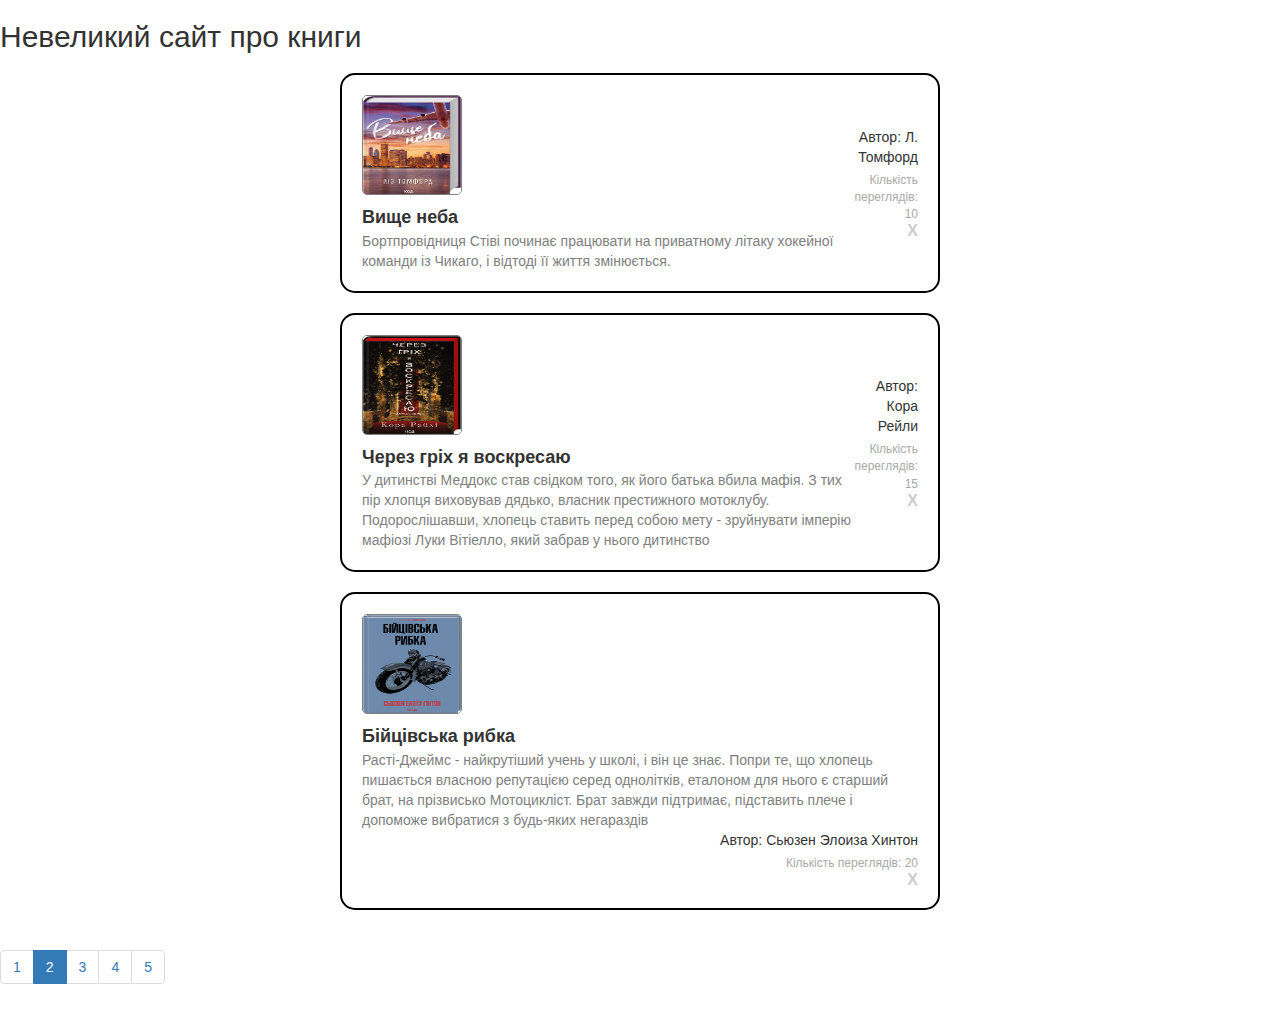
<file: index.html>
<!DOCTYPE html>
<html lang="en">
<head>

    <!-- Latest compiled and minified CSS -->
    <link rel="stylesheet" href="https://maxcdn.bootstrapcdn.com/bootstrap/3.4.1/css/bootstrap.min.css">

    <!-- jQuery library -->
    <script src="https://ajax.googleapis.com/ajax/libs/jquery/3.7.1/jquery.min.js"></script>

    <!-- Latest compiled JavaScript -->
    <script src="https://maxcdn.bootstrapcdn.com/bootstrap/3.4.1/js/bootstrap.min.js"></script>

    <article>
        <header>
            <h2>Невеликий сайт про книги</h2>
        </header>
    </article>
    <meta charset="UTF-8">
    <meta name="viewport" content="width=device-width, initial-scale=1.0">
    <title></title>
    <link rel="stylesheet" href="./style.css">
</head>
<body>

<!-- Перша форма -->
<div class="card">
    <div class="left">
        <img src="./image/one.jpg" alt="Картинка">
        <div class="title">Вище неба</div>
        <div class="description">Бортпровідниця Стіві починає працювати на приватному літаку хокейної команди із Чикаго, і відтоді її життя
            змінюється.
        </div>
    </div>
    <div class="right">
        <div class="author">Автор: Л. Томфорд</div>
        <div class="views">Кількість переглядів: 10</div>
        <div class="close">X</div>
    </div>
</div>
<!-- Друга форма -->
<div class="card">
    <div class="left">
        <img src="./image/two.jpg" alt="Картинка">
        <div class="title">Через гріх я воскресаю</div>
        <div class="description">У дитинстві Меддокс став свідком того, як його батька вбила мафія. З тих пір хлопця виховував дядько,
            власник престижного мотоклубу. Подорослішавши, хлопець ставить перед собою мету - зруйнувати імперію мафіозі Луки Вітіелло, який
            забрав у нього дитинство
        </div>
    </div>
    <div class="right">
        <div class="author">Автор: Кора Рейли</div>
        <div class="views">Кількість переглядів: 15</div>
        <div class="close">X</div>
    </div>
</div>
<!-- Третя форма -->
<div class="card">
    <div class="left">
        <img src="./image/three.jpg" alt="Картинка">
        <div class="title">Бійцівська рибка</div>
        <div class="description">Расті-Джеймс - найкрутіший учень у школі, і він це знає. Попри те, що хлопець пишається власною репутацією
            серед однолітків, еталоном для нього є старший брат, на прізвисько Мотоцикліст. Брат завжди підтримає, підставить плече і
            допоможе вибратися з будь-яких негараздів
        </div>
        <div class="right">
            <div class="author">Автор: Сьюзен Элоиза Хинтон</div>
            <div class="views">Кількість переглядів: 20</div>
            <div class="close">X</div>
        </div>
    </div>
</div>

<ul class="pagination">
    <li><a href="#">1</a></li>
    <li class="active"><a href="#">2</a></li>
    <li><a href="#">3</a></li>
    <li><a href="#">4</a></li>
    <li><a href="#">5</a></li>
</ul>
</body>
</html>
</file>
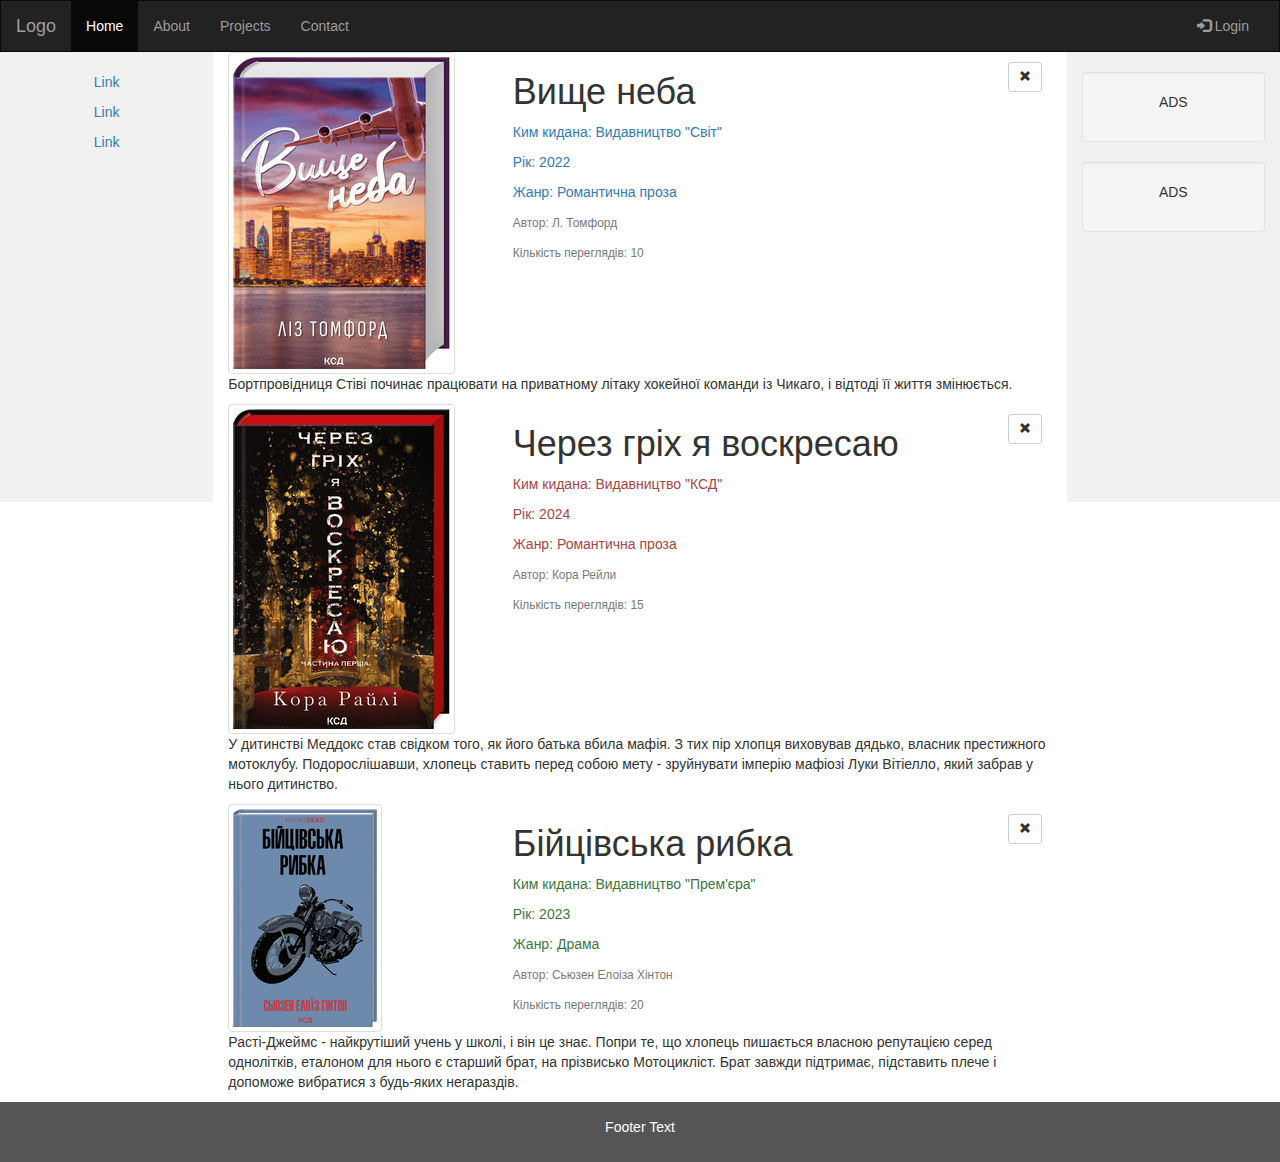
<file: Untitled-23.html>
<!DOCTYPE html>
<html lang="en">
<head>
    <title>Bootstrap Example</title>
    <meta charset="utf-8">
    <meta name="viewport" content="width=device-width, initial-scale=1">
    <link rel="stylesheet" href="https://maxcdn.bootstrapcdn.com/bootstrap/3.4.1/css/bootstrap.min.css">
    <script src="https://ajax.googleapis.com/ajax/libs/jquery/3.7.1/jquery.min.js"></script>
    <script src="https://maxcdn.bootstrapcdn.com/bootstrap/3.4.1/js/bootstrap.min.js"></script>
    <style>
        /* Remove the navbar's default margin-bottom and rounded borders */
        .navbar {
            margin-bottom: 0;
            border-radius: 0;
        }

        /* Set height of the grid so .sidenav can be 100% (adjust as needed) */
        .row.content {height: 450px}

        /* Set gray background color and 100% height */
        .sidenav {
            padding-top: 20px;
            background-color: #f1f1f1;
            height: 100%;
        }

        /* Set black background color, white text and some padding */
        footer {
            background-color: #555;
            color: white;
            padding: 15px;
        }

        /* On small screens, set height to 'auto' for sidenav and grid */
        @media screen and (max-width: 767px) {
            .sidenav {
                height: auto;
                padding: 15px;
            }
            .row.content {height:auto;}
        }
    </style>
</head>
<body>

<nav class="navbar navbar-inverse">
    <div class="container-fluid">
        <div class="navbar-header">
            <button type="button" class="navbar-toggle" data-toggle="collapse" data-target="#myNavbar">
                <span class="icon-bar"></span>
                <span class="icon-bar"></span>
                <span class="icon-bar"></span>
            </button>
            <a class="navbar-brand" href="#">Logo</a>
        </div>
        <div class="collapse navbar-collapse" id="myNavbar">
            <ul class="nav navbar-nav">
                <li class="active"><a href="#">Home</a></li>
                <li><a href="#">About</a></li>
                <li><a href="#">Projects</a></li>
                <li><a href="#">Contact</a></li>
            </ul>
            <ul class="nav navbar-nav navbar-right">
                <li><a href="#"><span class="glyphicon glyphicon-log-in"></span> Login</a></li>
            </ul>
        </div>
    </div>
</nav>

<div class="container-fluid text-center">
    <div class="row content">
        <div class="col-sm-2 sidenav">
            <p><a href="#">Link</a></p>
            <p><a href="#">Link</a></p>
            <p><a href="#">Link</a></p>
        </div>
        <div class="col-sm-8 text-left">
            <!-- Перша форма -->
            <div class="card mb-4 border border-primary" style="position: relative;">
                 <!-- Хрестик у верхньому правому куті -->
    <button type="button" class="btn btn-default btn-sm" style="position: absolute; top: 10px; right: 10px;">
        <span class="glyphicon glyphicon-remove"></span>
    </button>
                <div class="row">
                    <div class="col-md-4">
                        <img src="./image/one.jpg" class="img-thumbnail" alt="Картинка">
                    </div>
                    <div class="col-md-8">
                        <div class="card-body">
                            <h1 class="card-title">Вище неба</h1>
                            <p class="card-text text-primary">Ким кидана: Видавництво "Світ"</p>
                            <p class="card-text text-primary">Рік: 2022</p>
                            <p class="card-text text-primary">Жанр: Романтична проза</p>
                            <p class="card-text"><small class="text-muted">Автор: Л. Томфорд</small></p>
                            <p class="card-text"><small class="text-muted">Кількість переглядів: 10</small></p>
                        </div>
                    </div>
                </div>
                <div class="card-footer bg-light">
                    <p class="card-text">
                        Бортпровідниця Стіві починає працювати на приватному літаку хокейної команди із Чикаго, і відтоді її життя змінюється.
                    </p>
                </div>
            </div>

            <!-- Друга форма -->
            <div class="card mb-4 border border-danger" style="position: relative;">
    <button type="button" class="btn btn-default btn-sm" style="position: absolute; top: 10px; right: 10px;">
        <span class="glyphicon glyphicon-remove"></span>
    </button>
                <div class="row g-0">
                    <div class="col-md-4">
                        <img src="./image/two.jpg" class="img-thumbnail" alt="Картинка">
                    </div>
                    <div class="col-md-8">
                        <div class="card-body">
                            <h1 class="card-title">Через гріх я воскресаю</h1>
                            <p class="card-text text-danger">Ким кидана: Видавництво "КСД"</p>
                            <p class="card-text text-danger">Рік: 2024</p>
                            <p class="card-text text-danger">Жанр: Романтична проза</p>
                            <p class="card-text"><small class="text-muted">Автор: Кора Рейли</small></p>
                            <p class="card-text"><small class="text-muted">Кількість переглядів: 15</small></p>
                        </div>
                    </div>
                </div>
                <div class="card-footer bg-light">
                    <p class="card-text">
                        У дитинстві Меддокс став свідком того, як його батька вбила мафія. З тих пір хлопця виховував дядько,
                        власник престижного мотоклубу. Подорослішавши, хлопець ставить перед собою мету - зруйнувати імперію
                        мафіозі Луки Вітіелло, який забрав у нього дитинство.
                    </p>
                </div>
            </div>

            <!-- Третя форма -->
            <div class="card mb-4 border border-success"  style="position: relative;">
                <!-- Хрестик у верхньому правому куті -->
    <button type="button" class="btn btn-default btn-sm" style="position: absolute; top: 10px; right: 10px;">
        <span class="glyphicon glyphicon-remove"></span>
    </button>
                <div class="row g-0">
                    <div class="col-md-4">
                        <img src="./image/three.jpg" class="img-thumbnail" alt="Картинка">
                    </div>
                    <div class="col-md-8">
                        <div class="card-body">
                            <h1 class="card-title">Бійцівська рибка</h1>
                            <p class="card-text text-success">Ким кидана: Видавництво "Прем'єра"</p>
                            <p class="card-text text-success">Рік: 2023</p>
                            <p class="card-text text-success">Жанр: Драма</p>
                            <p class="card-text"><small class="text-muted">Автор: Сьюзен Елоіза Хінтон</small></p>
                            <p class="card-text"><small class="text-muted">Кількість переглядів: 20</small></p>
                        </div>
                    </div>
                </div>
                <div class="card-footer bg-light">
                    <p class="card-text">
                        Расті-Джеймс - найкрутіший учень у школі, і він це знає. Попри те, що хлопець пишається власною репутацією серед однолітків, еталоном для нього є старший брат, на прізвисько Мотоцикліст. Брат завжди підтримає, підставить плече і допоможе вибратися з будь-яких негараздів.
                    </p>
                </div>
            </div>
        </div>

        <div class="col-sm-2 sidenav">
            <div class="well">
                <p>ADS</p>
            </div>
            <div class="well">
                <p>ADS</p>
            </div>
        </div>
    </div>
</div>

<footer class="container-fluid text-center">
    <p>Footer Text</p>
</footer>
</body>
</html>
</file>
<file: style.css>
.card {
    border: 2px solid black;
    border-radius: 15px;
    padding: 20px;
    width: 90%;
    max-width: 600px;
    margin: 20px auto;
    display: flex;
    justify-content: space-between;
    align-items: center;
    font-family: Arial, sans-serif;
}
.left {
    display: flex;
    flex-direction: column;
}
.left img {
    width: 100px;
    height: 100px;
    border: 1px solid gray;
    border-radius: 5px;
    margin-bottom: 10px;
}
.right {
    text-align: right;
}
.title {
    font-weight: bold;
    font-size: 18px;
}
.description {
    color: gray;
    font-size: 14px;
}
.author {
    font-size: 14px;
    margin-bottom: 5px;
}
.views {
    font-size: 12px;
    color: darkgray;
}
.close {
    font-size: 16px;
    cursor: pointer;
}
</file>
